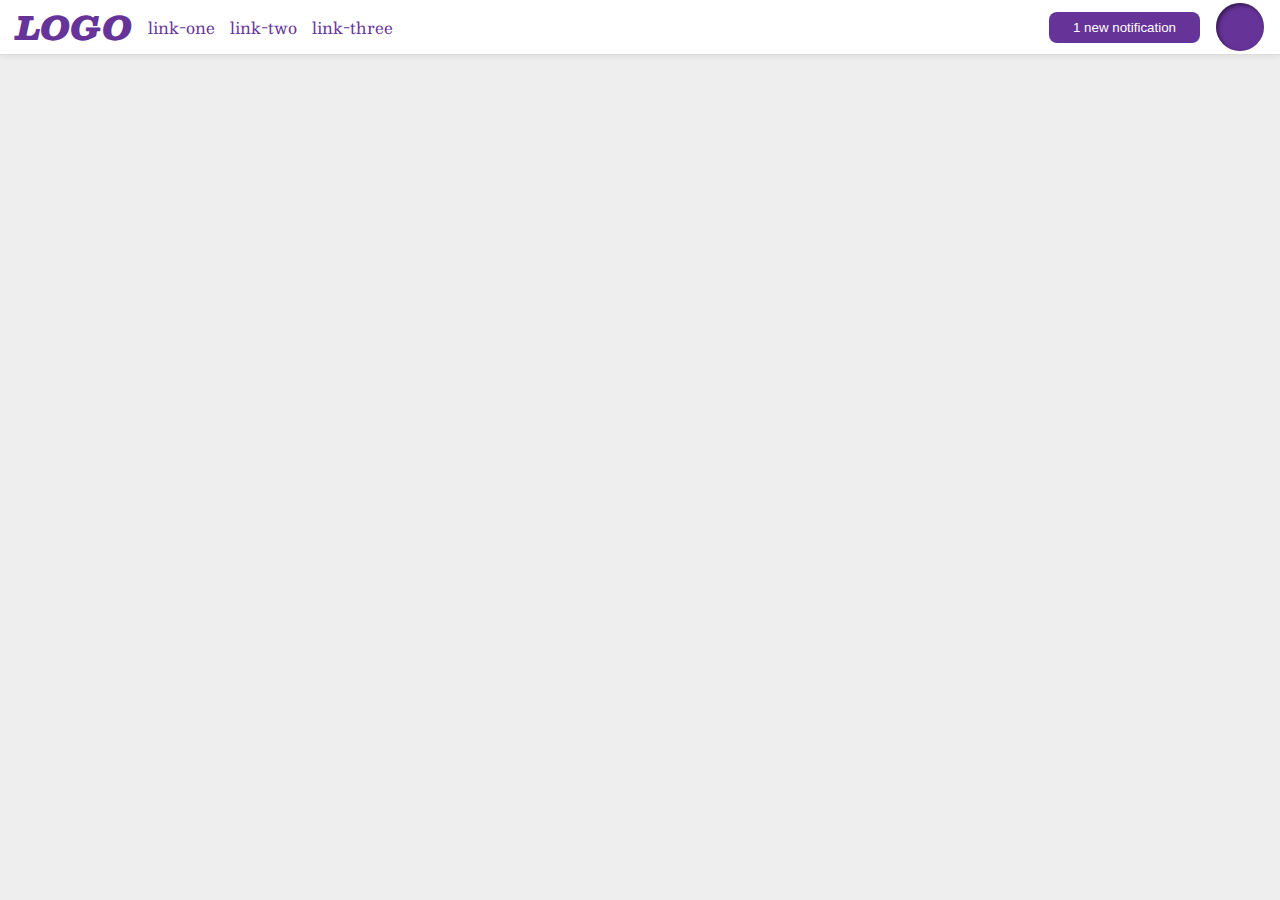
<file: flex/03-flex-header-2/index.html>
<!DOCTYPE html>
<html lang="en">
  <head>
    <meta charset="UTF-8">
    <meta http-equiv="X-UA-Compatible" content="IE=edge">
    <meta name="viewport" content="width=device-width, initial-scale=1.0">
    <title>Flex Header 2</title>
    <link rel="stylesheet" href="style.css">
  </head>
  <body>
    <div class="header">
      <div class="header-inner-left">
        <div class="logo">
         LOGO
       </div>
        <ul class="links">
         <li><a href="google.com">link-one</a></li>
         <li><a href="google.com">link-two</a></li>
         <li><a href="google.com">link-three</a></li>
       </ul>
      </div>
      <div class="header-inner-right">
       <button class="notifications">
          1 new notification
       </button>
       <div class="profile-image"></div>
      </div>
    </div>
  </body>
</html>
</file>
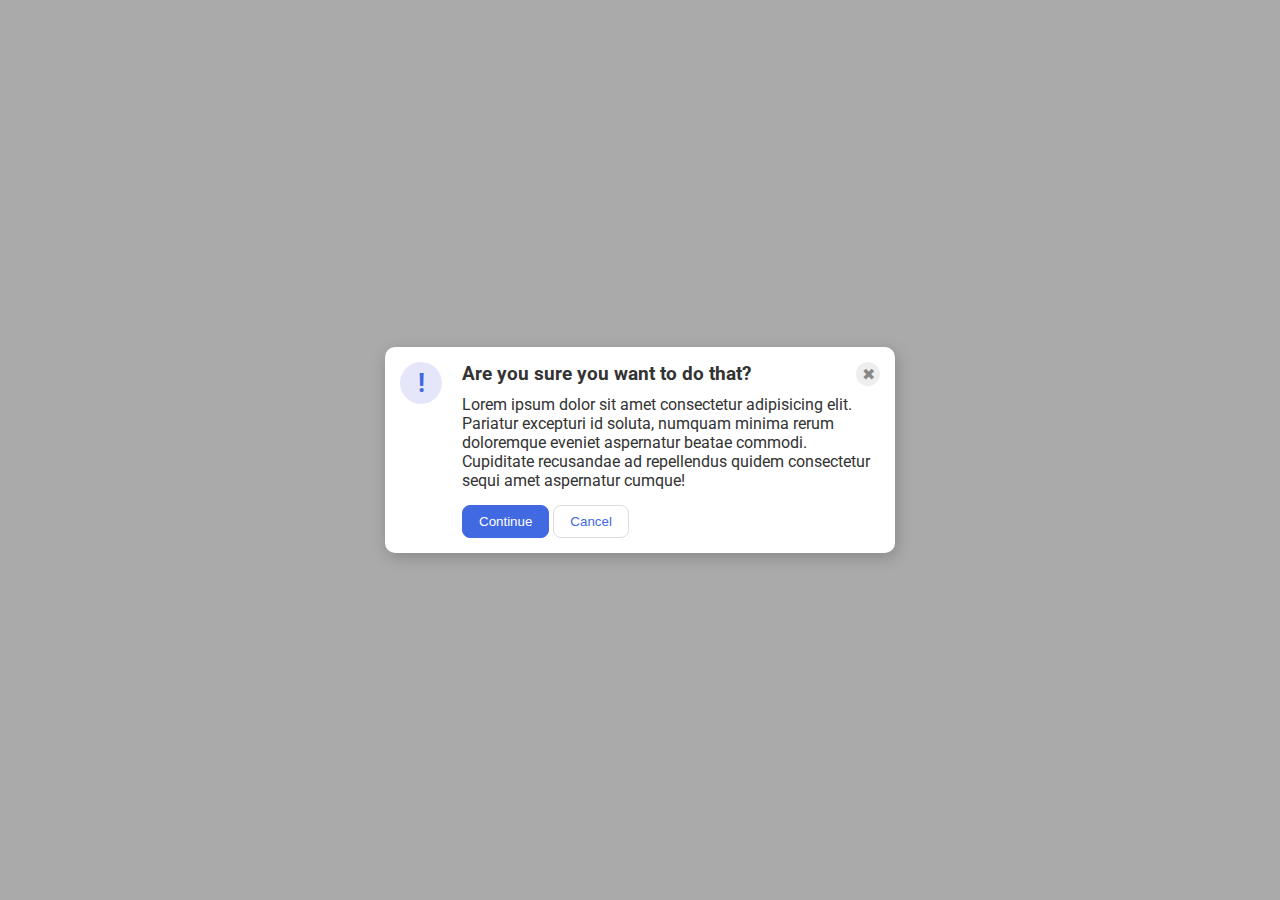
<file: flex/05-flex-modal/index.html>
<!DOCTYPE html>
<html lang="en">
  <head>
    <meta charset="UTF-8">
    <meta http-equiv="X-UA-Compatible" content="IE=edge">
    <meta name="viewport" content="width=device-width, initial-scale=1.0">
    <link rel="stylesheet" href="style.css">
    <title>Modal</title>
  </head>
  <body>
    <div class="modal">
      <div class=""container-icon">
        <div class="icon">!</div>
      </div>
      <div class="container-message">
        <div class="container-top">
          <div class="header">Are you sure you want to do that?</div>
          <div class="close-button">✖</div>
        </div>
        <div class="text">Lorem ipsum dolor sit amet consectetur adipisicing elit. Pariatur excepturi id soluta, numquam minima rerum doloremque eveniet aspernatur beatae commodi. Cupiditate recusandae ad repellendus quidem consectetur sequi amet aspernatur cumque!</div>
        
        <div class="container-button">
          <button class="continue">Continue</button>
          <button class="cancel">Cancel</button>
        </div>
      </div>
    </div>
  </body>
</html>
</file>
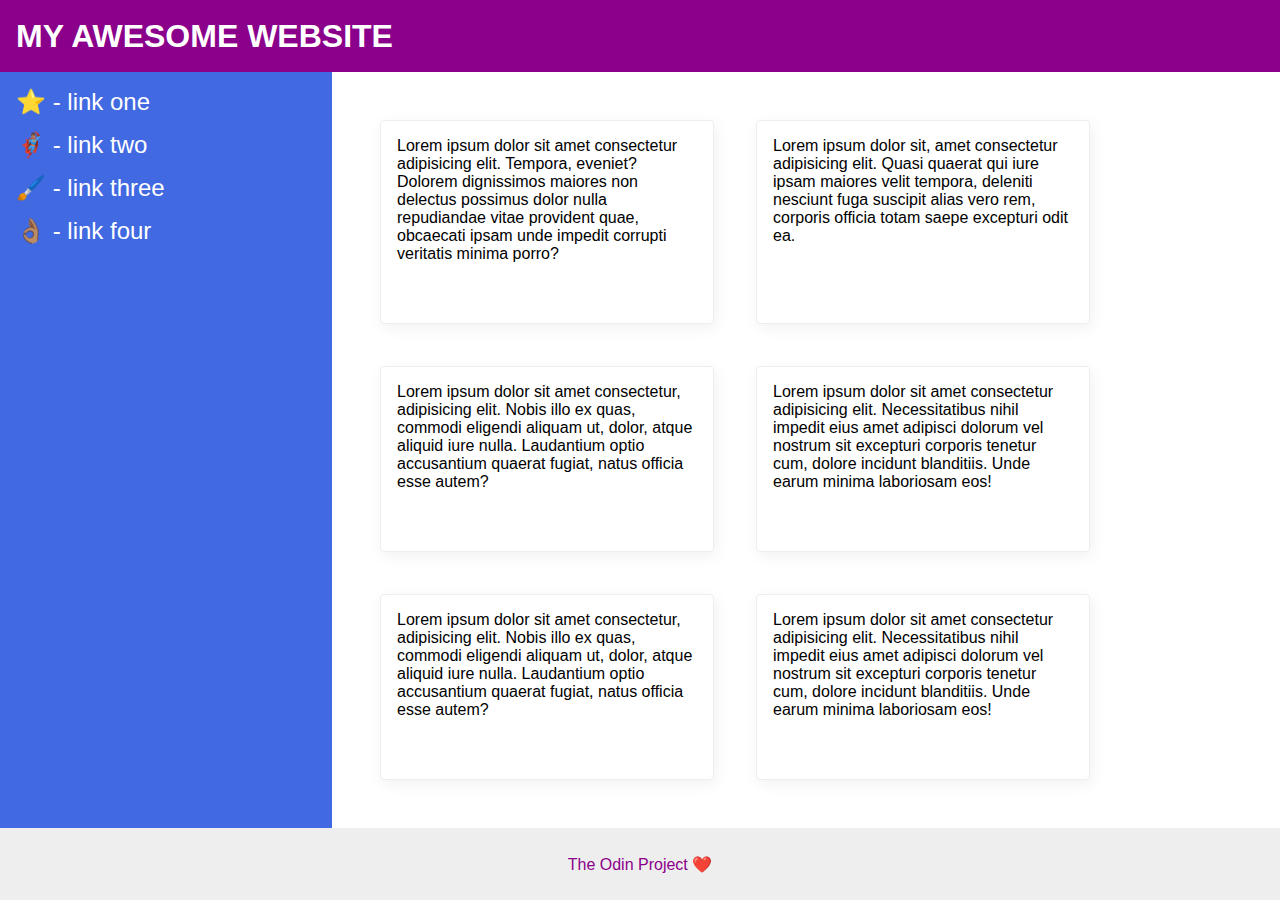
<file: flex/07-flex-layout-2/index.html>
<!DOCTYPE html>
<html lang="en">
  <head>
    <meta charset="UTF-8">
    <meta http-equiv="X-UA-Compatible" content="IE=edge">
    <meta name="viewport" content="width=device-width, initial-scale=1.0">
    <title>The Holy Grail</title>
    <link rel="stylesheet" href="style.css">
  </head>
  <body>
    <div class="header">
      MY AWESOME WEBSITE
    </div>
    
    <div class="container-main">
      <div class="sidebar">
        <ul>
          <li><a href="#">⭐ - link one</a></li>
          <li><a href="#">🦸🏽‍♂️ - link two</a></li>
          <li><a href="#">🖌️ - link three</a></li>
          <li><a href="#">👌🏽 - link four</a></li>
        </ul>
      </div>

      <div class="container-cards">
        <div class="card">Lorem ipsum dolor sit amet consectetur adipisicing elit. Tempora, eveniet? Dolorem dignissimos maiores non delectus possimus dolor nulla repudiandae vitae provident quae, obcaecati ipsam unde impedit corrupti veritatis minima porro?</div>
        <div class="card">Lorem ipsum dolor sit, amet consectetur adipisicing elit. Quasi quaerat qui iure ipsam maiores velit tempora, deleniti nesciunt fuga suscipit alias vero rem, corporis officia totam saepe excepturi odit ea.</div>
        <div class="card">Lorem ipsum dolor sit amet consectetur, adipisicing elit. Nobis illo ex quas, commodi eligendi aliquam ut, dolor, atque aliquid iure nulla. Laudantium optio accusantium quaerat fugiat, natus officia esse autem?</div>
        <div class="card">Lorem ipsum dolor sit amet consectetur adipisicing elit. Necessitatibus nihil impedit eius amet adipisci dolorum vel nostrum sit excepturi corporis tenetur cum, dolore incidunt blanditiis. Unde earum minima laboriosam eos!</div>
        <div class="card">Lorem ipsum dolor sit amet consectetur, adipisicing elit. Nobis illo ex quas, commodi eligendi aliquam ut, dolor, atque aliquid iure nulla. Laudantium optio accusantium quaerat fugiat, natus officia esse autem?</div>
        <div class="card">Lorem ipsum dolor sit amet consectetur adipisicing elit. Necessitatibus nihil impedit eius amet adipisci dolorum vel nostrum sit excepturi corporis tenetur cum, dolore incidunt blanditiis. Unde earum minima laboriosam eos!</div>
      </div>
    </div>
    
    <div class="footer">
      The Odin Project ❤️
    </div>
  </body>
</html>
</file>
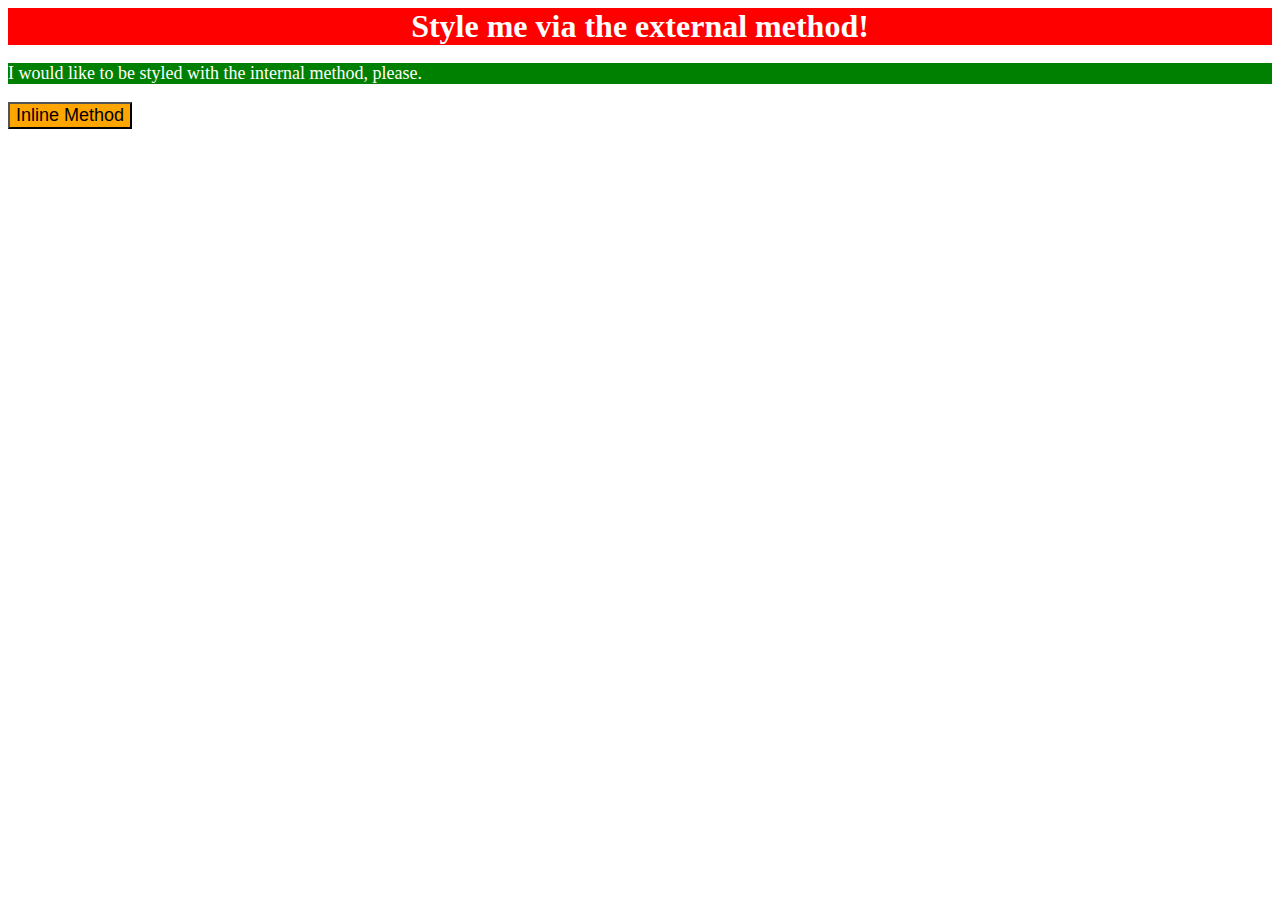
<file: foundations/01-css-methods/index.html>
<!DOCTYPE html>
<html lang="en">
  <head>
    <meta charset="UTF-8">
    <meta http-equiv="X-UA-Compatible" content="IE=edge">
    <meta name="viewport" content="width=device-width, initial-scale=1.0">
    <link rel="stylesheet" href="styles.css">
    <style>
      p {
        background-color: green;
        color: white;
        font-size: 18px;
      }
    </style>
    <title>Methods for Adding CSS</title>
  </head>
  <body>
    <div>Style me via the external method!</div>
    <p>I would like to be styled with the internal method, please.</p>
    <button style="background-color: orange; font-size: 18px;">Inline Method</button>
  </body>
</html>
</file>
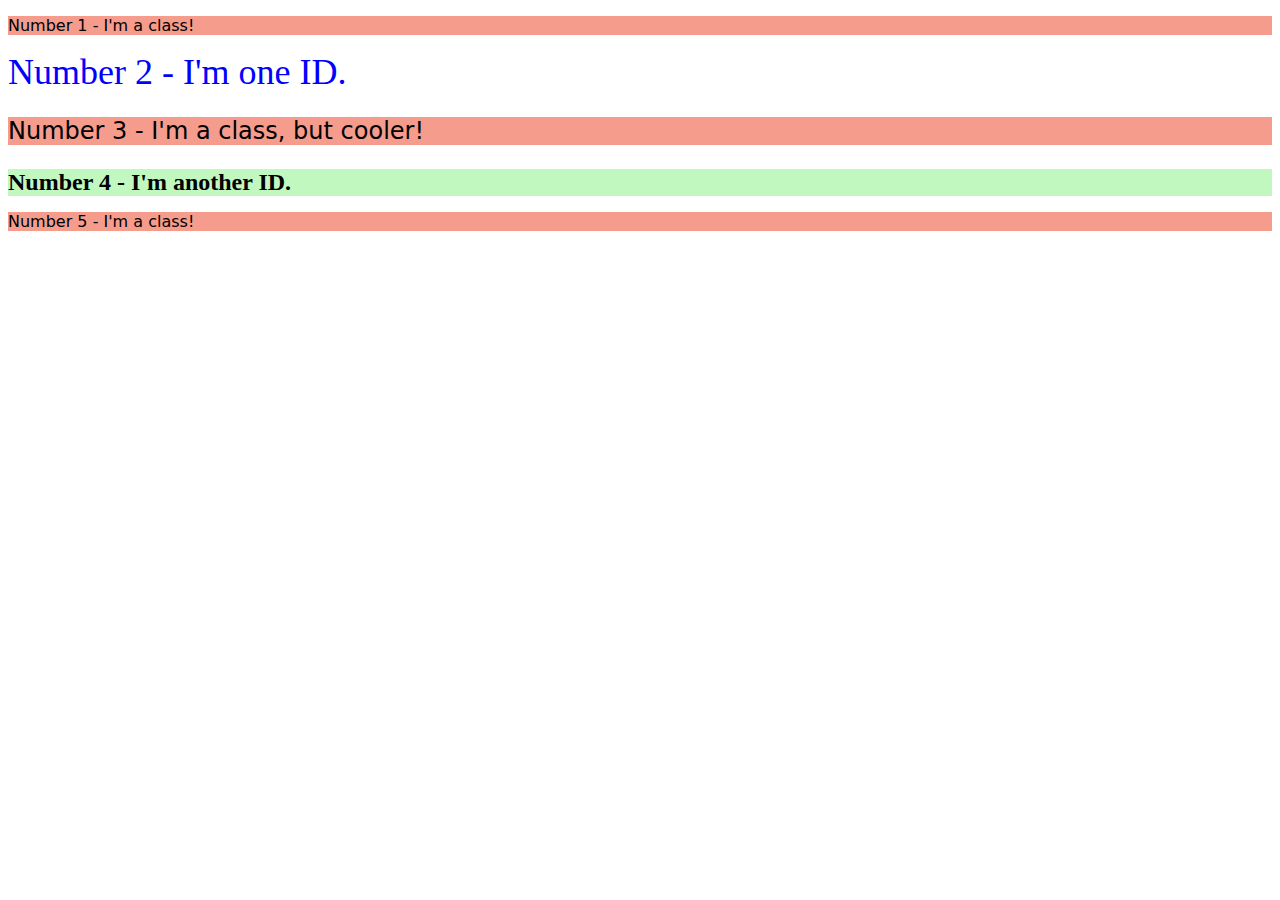
<file: foundations/02-class-id-selectors/index.html>
<!DOCTYPE html>
<html lang="en">
  <head>
    <meta charset="UTF-8">
    <meta http-equiv="X-UA-Compatible" content="IE=edge">
    <meta name="viewport" content="width=device-width, initial-scale=1.0">
    <title>Class and ID Selectors</title>
    <link rel="stylesheet" href="style.css">
  </head>
  <body>
    <p class="odd">Number 1 - I'm a class!</p>
    <div id="second">Number 2 - I'm one ID.</div>
    <p class="odd third">Number 3 - I'm a class, but cooler!</p>
    <div id="fourth">Number 4 - I'm another ID.</div>
    <p class="odd">Number 5 - I'm a class!</p>
  </body>
</html>
</file>
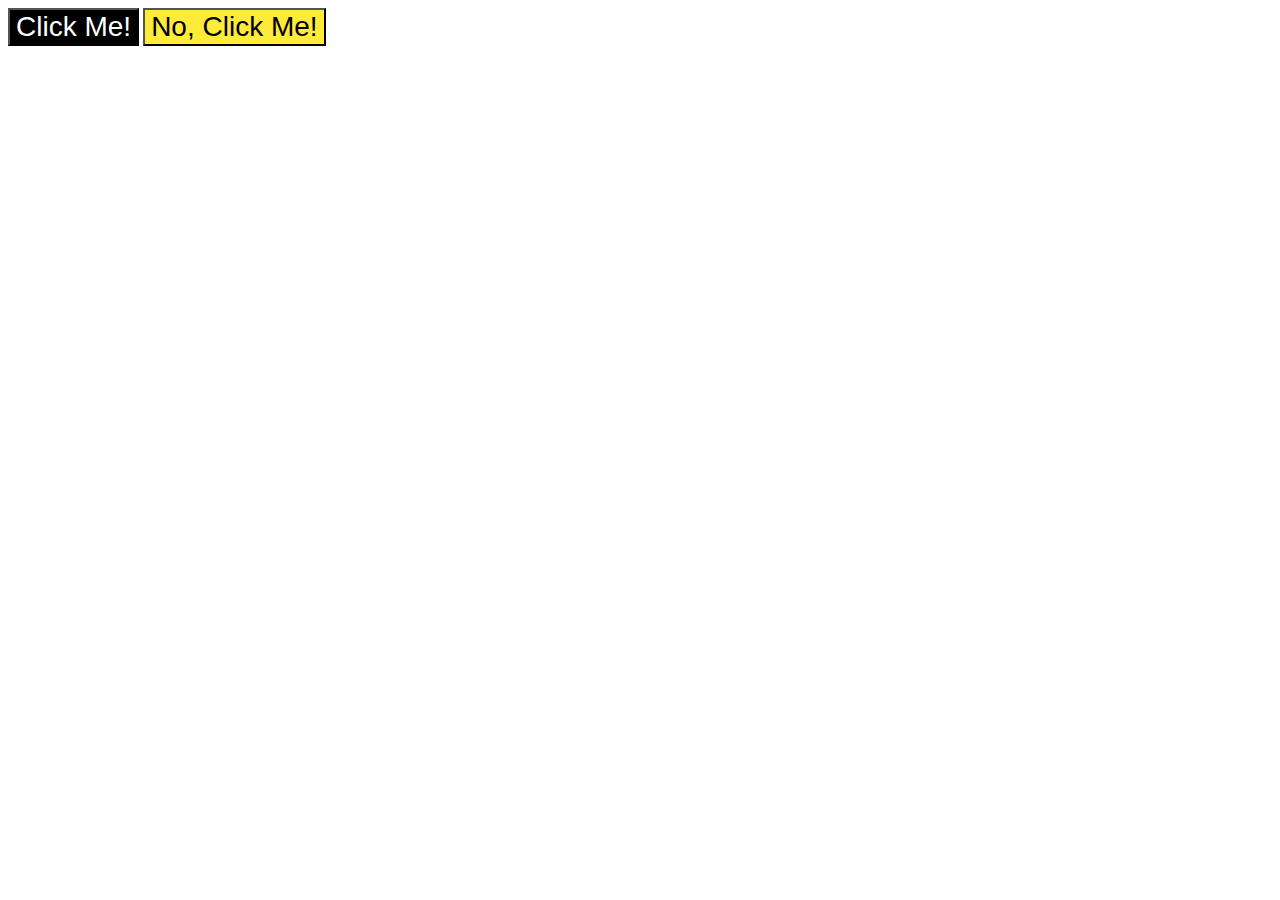
<file: foundations/03-grouping-selectors/index.html>
<!DOCTYPE html>
<html lang="en">
  <head>
    <meta charset="UTF-8">
    <meta http-equiv="X-UA-Compatible" content="IE=edge">
    <meta name="viewport" content="width=device-width, initial-scale=1.0">
    <title>Grouping Selectors</title>
    <link rel="stylesheet" href="style.css">
  </head>
  <body>
    <button class="first">Click Me!</button>
    <button class="second">No, Click Me!</button>
  </body>
</html>
</file>
<file: flex/03-flex-header-2/style.css>
/* this is some magical font-importing.  
you'll learn about it later. */
@import url('https://fonts.googleapis.com/css2?family=Besley:ital,wght@0,400;1,900&display=swap');

body {
  margin: 0;
  background: #eee;
  font-family: Besley, serif;
}

.header {
  background: white;
  border-bottom: 1px solid #ddd;
  box-shadow: 0 0 8px rgba(0,0,0,.1);
  padding-left: 16px;
  padding-right: 16px;
  display: flex;
  justify-content: space-between;
  align-items: center;
}

.header-inner-left {
  display: flex;
  gap: 16px;
}

.header-inner-right {
  display: flex;
  align-items: center;
  gap: 16px;
}

.profile-image {
  background: rebeccapurple;
  box-shadow: inset 2px 2px 4px rgba(0,0,0,.5);
  border-radius: 50%;
  width: 48px;
  height:  48px;
}

.logo {
  color: rebeccapurple;
  font-size: 32px;
  font-weight: 900;
  font-style: italic;
}

button {
  border: none;
  border-radius: 8px;
  background: rebeccapurple;
  color: white;
  padding: 8px 24px;
}

a {
  /* this removes the line under our links */
  text-decoration: none;
  color: rebeccapurple;
}

ul {
  list-style-type: none;
  margin: 0;
  padding: 0;
  display: flex;
  align-items: center;
  gap: 15px;
}
</file>
<file: flex/05-flex-modal/style.css>
@import url('https://fonts.googleapis.com/css2?family=Roboto:wght@400;700&display=swap');

html, body {
  height: 100%;
}

body {
  font-family: Roboto, sans-serif;
  margin: 0;
  background: #aaa;
  color: #333;
  /* I'll give you this one for free lol */
  display: flex;
  align-items: center;
  justify-content: center;
}

.modal {
  background: white;
  width: 480px;
  padding: 15px;
  border-radius: 10px;
  box-shadow: 2px 4px 16px rgba(0,0,0,.2);
  display: flex;
  gap: 20px;
}

.container-icon {

}

.icon {
  color: royalblue;
  font-size: 26px;
  font-weight: 700;
  background: lavender;
  width: 42px;
  height: 42px;
  border-radius: 50%;
  display: flex;
  align-items: center;
  justify-content: center;
}

.container-message {

}

.header {
  font-weight: bold;
  font-size: 1.2em;
  margin-bottom: 10px;
}

.container-top {
  display: flex;
  justify-content: space-between;
}

.close-button {
  background: #eee;
  border-radius: 50%;
  color: #888;
  font-weight: 400;
  font-size: 16px;
  height: 24px;
  width: 24px;
  display: flex;
  align-items: center;
  justify-content: center;
}

.container-button {
  margin-top: 15px;
}

button {
  padding: 8px 16px;
  border-radius: 8px;
}

button.continue {
  background: royalblue;
  border: 1px solid royalblue;
  color: white;
}

button.cancel {
  background: white;
  border: 1px solid #ddd;
  color: royalblue;
}
</file>
<file: flex/07-flex-layout-2/style.css>
body {
  font-family: -apple-system, BlinkMacSystemFont, 'Segoe UI', Roboto, Oxygen, Ubuntu, Cantarell, 'Open Sans', 'Helvetica Neue', sans-serif;
  margin: 0;
  min-height: 100vh;
  display: flex;
  flex-direction: column;
}

a {
  color: #fff;
  text-decoration: none;
  font-size: 24px;
}

ul {
  padding: 0;
  margin: 0;
}

li {
  list-style-type: none;
  padding-bottom: 15px;
}

.header {
  display: flex;
  align-items: center;
  height: 72px;
  background: darkmagenta;
  color: white;
  font-size: 32px;
  font-weight: 900;
  padding-left: 16px;
}

.container-main {
  display: flex;
  flex-grow: 1;
}

.container-cards {
  padding: 32px;
  display: flex;
  flex-wrap: wrap;
  gap: 10px;
  flex-shrink: 2;
}

.sidebar {
  width: 300px;
  background: royalblue;
  flex-shrink: 0;
  padding: 16px;
}

.card {
  border: 1px solid #eee;
  box-shadow: 2px 4px 16px rgba(0,0,0,.06);
  border-radius: 4px;
  width: 300px;
  flex-shrink: 0;
  padding: 16px;
  margin: 16px;
}

.footer {
  display: flex;
  height: 72px;
  background: #eee;
  color: darkmagenta;
  width: 100%;
  align-self: flex-end;
  margin-bottom: 0;
  margin-top: auto;
  align-items: center;
  justify-content: center;
}
</file>
<file: foundations/01-css-methods/styles.css>
div {
    background-color: red;
    color: white;
    font-size: 32px;
    text-align: center;
    font-weight: bold;
}
</file>
<file: foundations/02-class-id-selectors/style.css>
.odd {
    background-color: rgb(245, 156, 140);
    font-family: "Verdana", "DejaVu Sans", sans-serif;
}

#second {
    color: rgb(0, 0, 255);
    font-size: 36px;
}

.third {
    font-size: 24px;
}

#fourth {
    background-color: rgb(192, 248, 192);
    font-size: 24px;
    font-weight: bold;
}
</file>
<file: foundations/03-grouping-selectors/style.css>
.first, .second {
    font-size: 28px;
    font-family: 'Helvetica', 'Times New Roman', sans-serif;
}

.first {
    background-color: #000000;
    color: white;
}

.second {
    background-color: hsl(54, 100%, 61%);
}
</file>
